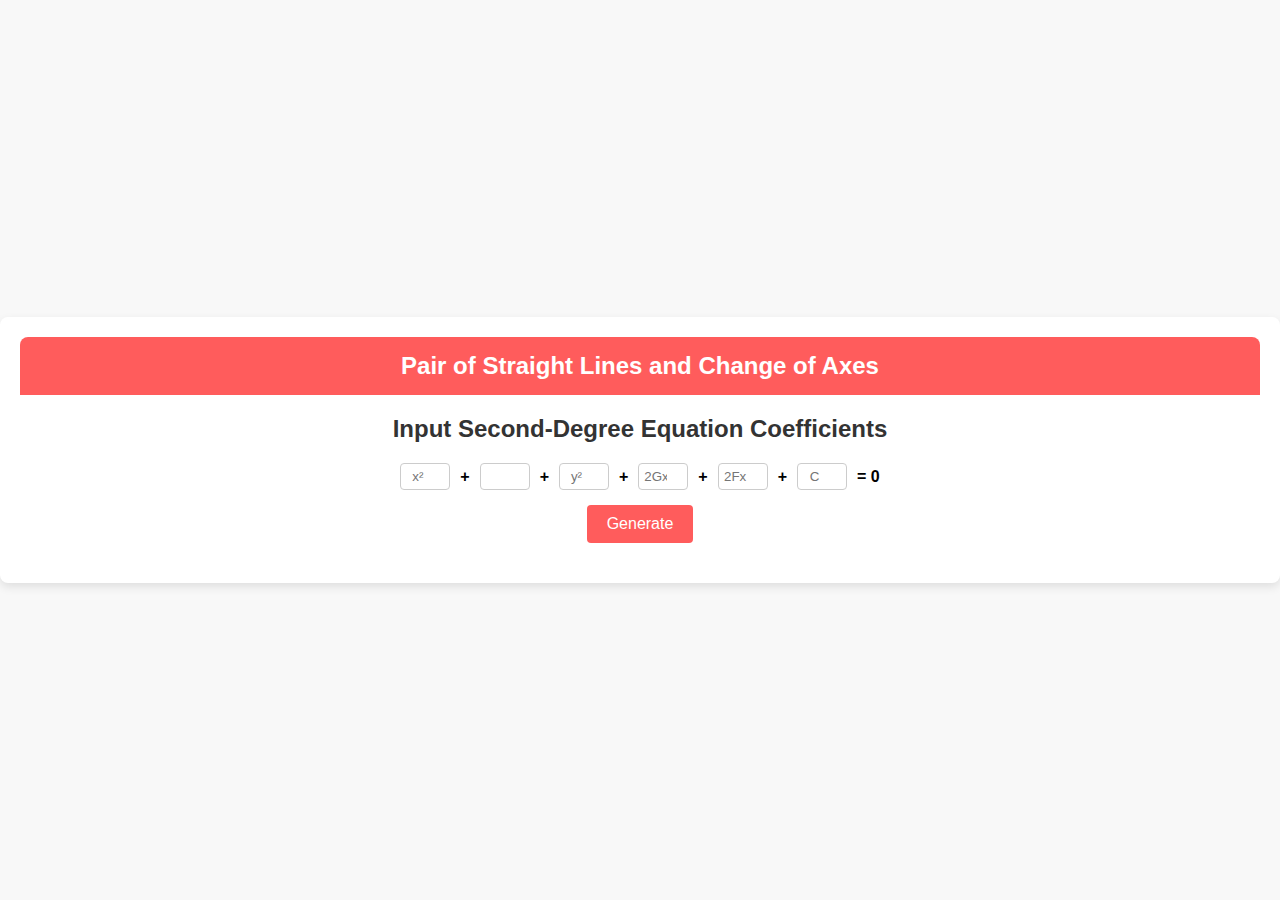
<file: templates/index.html>
<!DOCTYPE html>
<html lang="en">
<head>
    <meta charset="UTF-8">
    <meta name="viewport" content="width=device-width, initial-scale=1.0">
    <title>Pair of Straight Lines</title>
    <link rel="stylesheet" href="/static/css/style.css">
</head>
<body>


    <div class="container">
        <div class="header">
            <h1>Pair of Straight Lines and Change of Axes</h1>
        </div>
        <div class="form-container">
            <h2>Input Second-Degree Equation Coefficients</h2>
            <form action="/solve" method="POST">
                <div class="input-group">
                    <input type="number" step="any" name="A" id="A" required placeholder="x²">
                    <label>x²</label>
                    <span>+</span>
                    <input type="number" step="any" name="H" id="H" requiredplaceholder="2Hxy">
                    <label>2Hxy</label>
                    <span>+</span>
                    <input type="number" step="any" name="B" id="B" required placeholder="y²">
                    <label>y²</label>
                    <span>+</span>
                    <input type="number" step="any" name="G" id="G" required placeholder="2Gx">
                    <label>2Gx</label>
                    <span>+</span>
                    <input type="number" step="any" name="F" id="F" required placeholder="2Fx">
                    <label>2Fx</label>
                    <span>+</span>
                    <input type="number" step="any" name="C" id="C" required placeholder="C">
                    <label>C</label>
                    <span>= 0</span>
                </div>
                <button type="submit" class="btn">Generate</button>
            </form>
        </div>
    </div>
</body>
</html>
</file>
<file: static/css/style.css>
* {
    margin: 0;
    padding: 0;
    box-sizing: border-box;
    font-family: 'Arial', sans-serif;
}

body {
    display: flex;
    justify-content: center;
    align-items: center;
    min-height: 100vh;
    background-color: #f8f8f8;
}

.container {
    text-align: center;
    background-color: white;
    border-radius: 8px;
    box-shadow: 0px 4px 10px rgba(0, 0, 0, 0.1);
    width: 100%;
    padding: 20px;
}

.header {
    background-color: #ff5c5c;
    padding: 15px 0;
    border-radius: 8px 8px 0 0;
    color: white;
}

h1 {
    font-size: 1.5rem;
}

.form-container {
    padding: 20px;
}

h2 {
    margin-bottom: 20px;
    color: #333;
}

.form-container form {
    display: flex;
    flex-direction: column;
    align-items: center;
}

.input-group {
    display: flex;
    align-items: center;
    margin-bottom: 15px;
}

.input-group input {
    width: 50px;
    padding: 5px;
    margin-right: 5px;
    margin-left: 5px;
    text-align: center;
    border: 1px solid #ccc;
    border-radius: 4px;
}

.input-group span {
    margin: 0 5px;
    font-weight: bold;
}

.btn {
    background-color: #ff5c5c;
    color: white;
    border: none;
    padding: 10px 20px;
    border-radius: 4px;
    cursor: pointer;
    font-size: 1rem;
}

.btn:hover {
    background-color: #e05252;
}

label {
    display: none;
}
</file>
